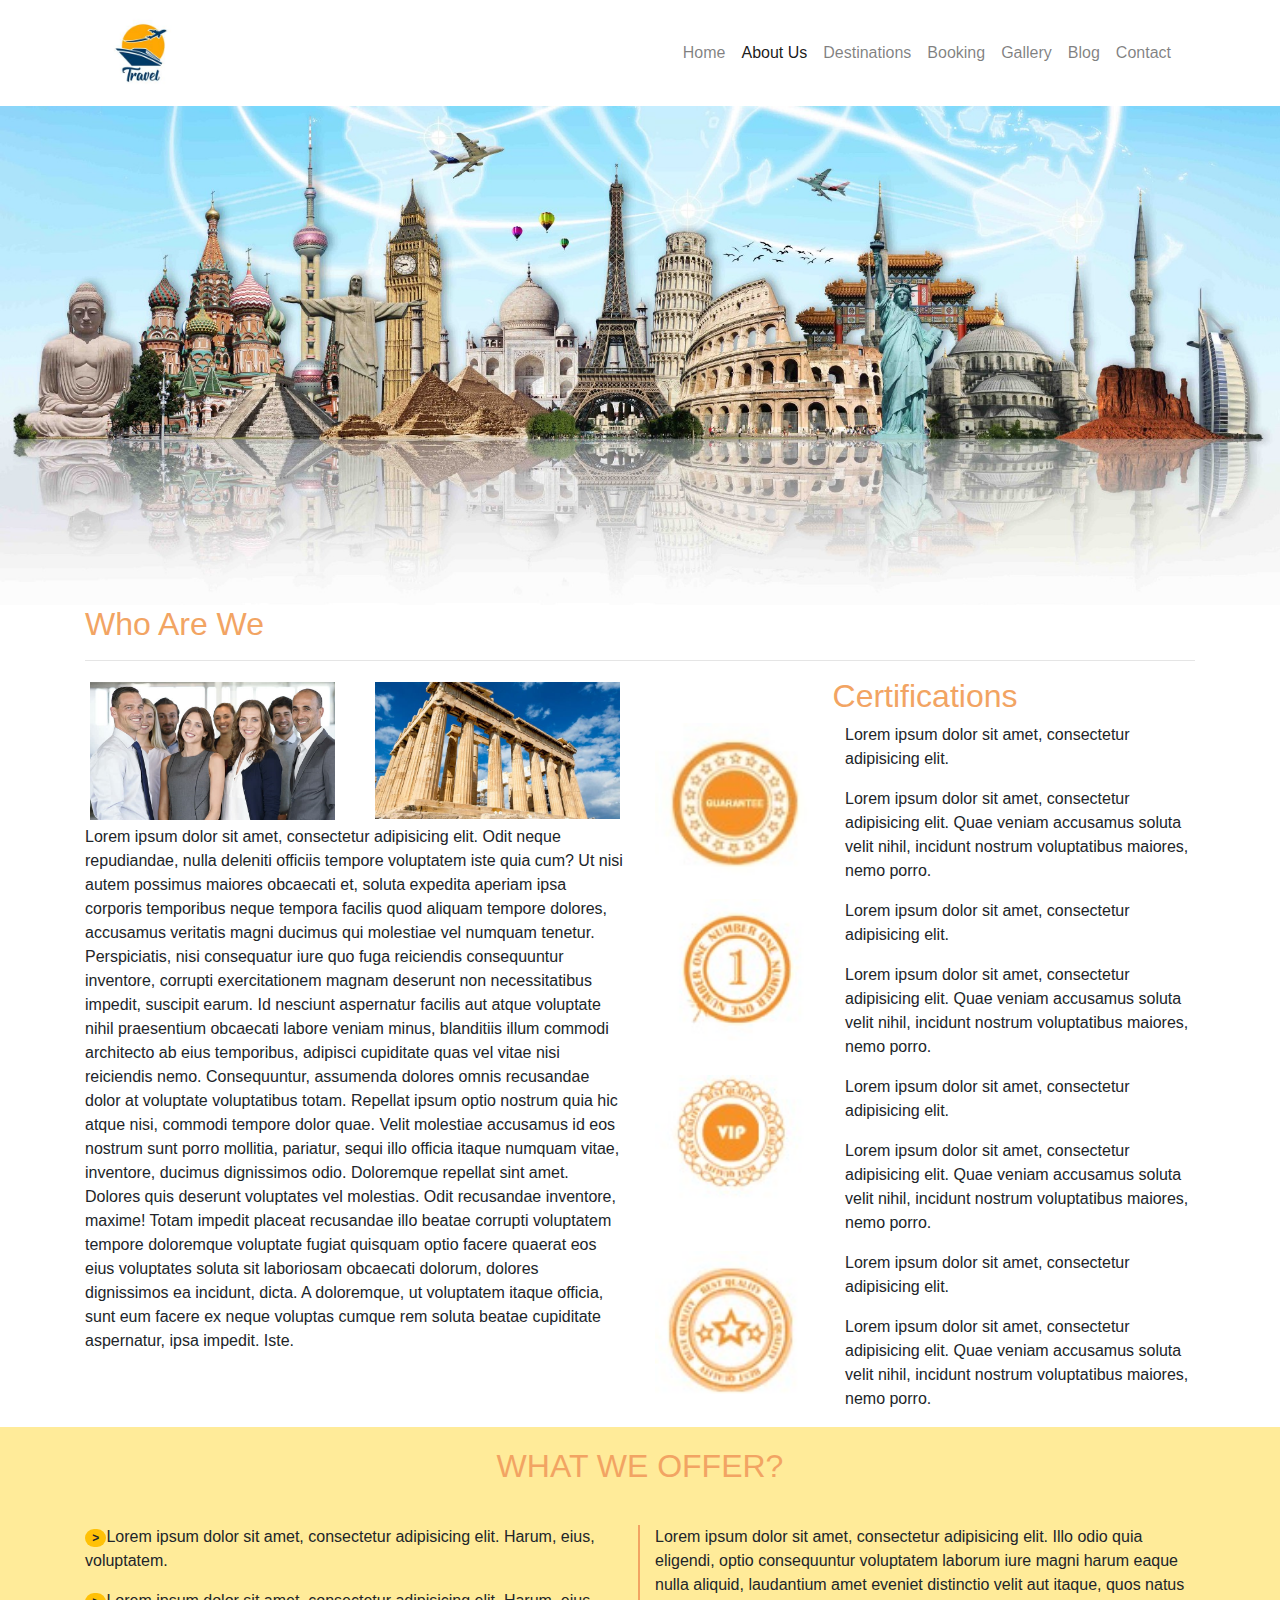
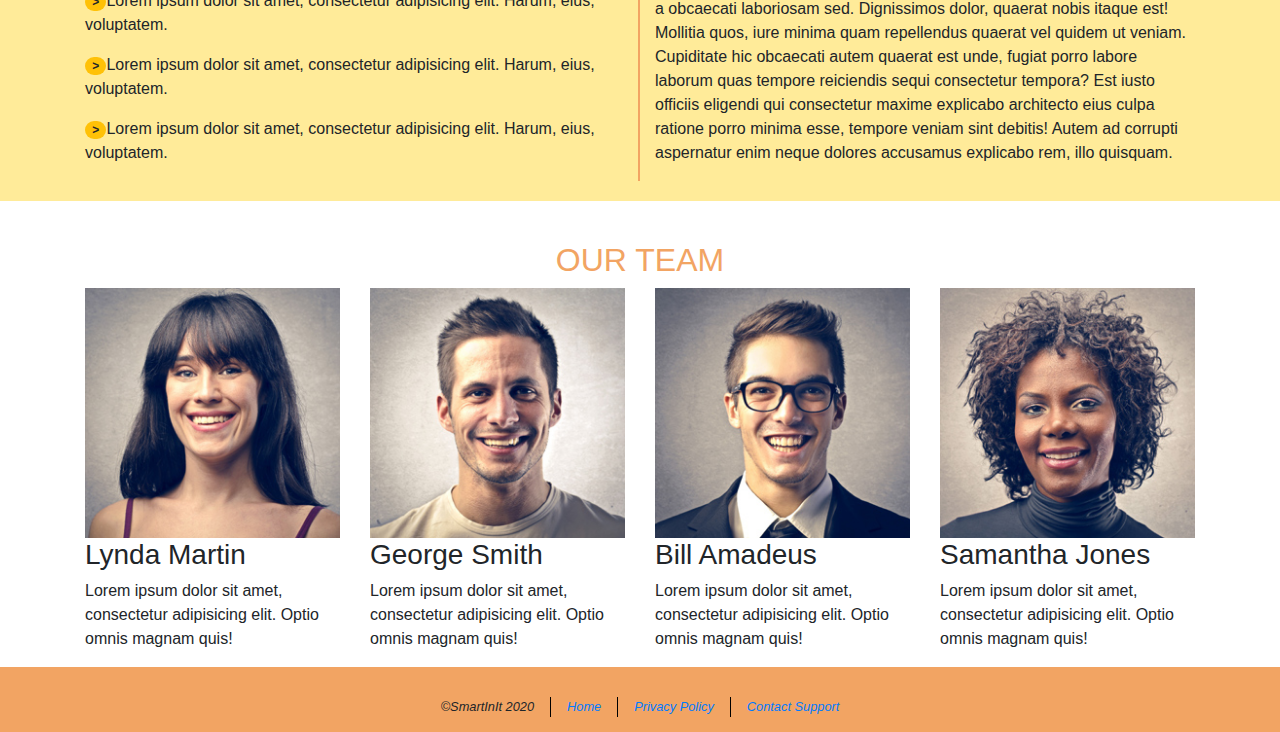
<file: about-us.html>
<!doctype html>
<html lang="en">
  <head>
    <meta charset="utf-8">
    <meta name="viewport" content="width=device-width, initial-scale=1, shrink-to-fit=no">
    <link rel="stylesheet" href="https://stackpath.bootstrapcdn.com/bootstrap/4.5.2/css/bootstrap.min.css" integrity="sha384-JcKb8q3iqJ61gNV9KGb8thSsNjpSL0n8PARn9HuZOnIxN0hoP+VmmDGMN5t9UJ0Z" crossorigin="anonymous">
    <link rel="stylesheet" href="css/master.css">
    <title>Travel - About us</title>
  </head>
  <body>
    <!-- Main Header -->
    <header>
      <!-- Container -->
      <div class="container">
        <!-- Main Navigation -->
        <nav class="navbar navbar-expand-lg navbar-light bg-transparent">
          <a class="navbar-brand" href="index.html">
            <img src="img/logo_1.jpg" width="80" height="80" alt="Travel Logo" loading="lazy">
          </a>
          <button class="navbar-toggler" type="button" data-toggle="collapse" data-target="#navbarNavAltMarkup" aria-controls="navbarNavAltMarkup" aria-expanded="false" aria-label="Toggle navigation">
            <span class="navbar-toggler-icon"></span>
          </button>
          <div class="collapse navbar-collapse nav justify-content-end" id="navbarNavAltMarkup">
            <div class="navbar-nav">
              <a class="nav-link" href="index.html">Home</a>
              <a class="nav-link" href="about-us.html">About Us</a>
              <a class="nav-link" href="destinations.html">Destinations</a>
              <a class="nav-link" href="booking.html">Booking</a>
              <a class="nav-link" href="gallery.html">Gallery</a>
              <a class="nav-link" href="blog.html">Blog</a>
              <a class="nav-link" href="contact.html">Contact</a>
            </div>
          </div>
        </nav>
        <!-- Main Navigation END -->
      </div>
      <!-- Container END -->
    </header>
    <!-- Main Header END -->
    <main>
      <!-- Cover Image-->
      <div>
      <img class="w-100" src="img/world_travel.jpeg" alt="World Travel">
      </div>
      <!-- Cover Image END -->
      <!-- Container -->
      <div class="container">
        <!-- About Us Section -->
        <section>
          <h2 class="orange-heading text-capitalize">Who are we</h2>
          <hr>
          <div class="row">
            <!-- About Article -->
            <article class="col-md-6">
              <div class="row">
                <div class="col-md-6">
                  <img class="w-100 img-padding" src="img/who_we_are.jpg" alt="Who are we">
                </div>
                <div class="col-md-6">
                  <img class="w-100 img-padding" src="img/athen.jpg" alt="Athen">
                </div>
              </div>
              <p>Lorem ipsum dolor sit amet, consectetur adipisicing elit. Odit neque repudiandae, nulla deleniti officiis tempore voluptatem iste quia cum? Ut nisi autem possimus maiores obcaecati et, soluta expedita aperiam ipsa corporis temporibus neque tempora facilis quod aliquam tempore dolores, accusamus veritatis magni ducimus qui molestiae vel numquam tenetur. Perspiciatis, nisi consequatur iure quo fuga reiciendis consequuntur inventore, corrupti exercitationem magnam deserunt non necessitatibus impedit, suscipit earum. Id nesciunt aspernatur facilis aut atque voluptate nihil praesentium obcaecati labore veniam minus, blanditiis illum commodi architecto ab eius temporibus, adipisci cupiditate quas vel vitae nisi reiciendis nemo. Consequuntur, assumenda dolores omnis recusandae dolor at voluptate voluptatibus totam. Repellat ipsum optio nostrum quia hic atque nisi, commodi tempore dolor quae. Velit molestiae accusamus id eos nostrum sunt porro mollitia, pariatur, sequi illo officia itaque numquam vitae, inventore, ducimus dignissimos odio. Doloremque repellat sint amet. Dolores quis deserunt voluptates vel molestias. Odit recusandae inventore, maxime! Totam impedit placeat recusandae illo beatae corrupti voluptatem tempore doloremque voluptate fugiat quisquam optio facere quaerat eos eius voluptates soluta sit laboriosam obcaecati dolorum, dolores dignissimos ea incidunt, dicta. A doloremque, ut voluptatem itaque officia, sunt eum facere ex neque voluptas cumque rem soluta beatae cupiditate aspernatur, ipsa impedit. Iste.</p>
            </article>
            <!-- About Article END -->
            <!--Certifications Section -->
            <section class="col-md-6">
              <h2 class="text-center orange-heading text-capitalize">Certifications</h2>
              <!--Certifications  Article -->
              <article>
                <div class="row">
                  <div class="col-md-4">
                    <img class="w-100" src="img/cert1.jpg" alt="Certification 1">
                  </div>
                  <div class="col-md-8">
                    <p>Lorem ipsum dolor sit amet, consectetur adipisicing elit.</p>
                    <p>Lorem ipsum dolor sit amet, consectetur adipisicing elit. Quae veniam accusamus soluta velit nihil, incidunt nostrum voluptatibus maiores, nemo porro.</p>
                  </div>
                </div>
              </article>
              <!--Certifications  Article END -->
              <!--Certifications  Article -->
              <article>
                <div class="row">
                  <div class="col-md-4">
                    <img class="w-100" src="img/cert2.jpg" alt="Certification 2">
                  </div>
                  <div class="col-md-8">
                    <p>Lorem ipsum dolor sit amet, consectetur adipisicing elit.</p>
                    <p>Lorem ipsum dolor sit amet, consectetur adipisicing elit. Quae veniam accusamus soluta velit nihil, incidunt nostrum voluptatibus maiores, nemo porro.</p>
                  </div>
                </div>
              </article>
              <!--Certifications  Article END -->
              <!--Certifications  Article -->
              <article>
                <div class="row">
                  <div class="col-md-4">
                    <img class="w-100" src="img/cert3.jpg" alt="Certification 3">
                  </div>
                  <div class="col-md-8">
                    <p>Lorem ipsum dolor sit amet, consectetur adipisicing elit.</p>
                    <p>Lorem ipsum dolor sit amet, consectetur adipisicing elit. Quae veniam accusamus soluta velit nihil, incidunt nostrum voluptatibus maiores, nemo porro.</p>
                  </div>
                </div>
              </article>
              <!--Certifications  Article END -->
              <!--Certifications  Article -->
              <article>
                <div class="row">
                  <div class="col-md-4">
                    <img class="w-100" src="img/cert4.jpg" alt="Certification 4">
                  </div>
                  <div class="col-md-8">
                    <p>Lorem ipsum dolor sit amet, consectetur adipisicing elit.</p>
                    <p>Lorem ipsum dolor sit amet, consectetur adipisicing elit. Quae veniam accusamus soluta velit nihil, incidunt nostrum voluptatibus maiores, nemo porro.</p>
                  </div>
                </div>
              </article>
              <!--Certifications  Article END -->
            </section>
            <!--Certifications Section END -->
          </div>
        </section>
        <!-- About Us Section END -->
      </div>
      <!-- Container END -->
      <!-- What We Offer Article -->
      <article class="offer-article marg-btm">
        <h2 class="text-center orange-heading marg-btm">What we offer?</h2>
        <!-- Container -->
        <div class="container">
          <div class="row">
            <div class="col-xs-12 col-md-6 right-border-orange">
              <p><span class="badge badge-pill badge-warning">></span>Lorem ipsum dolor sit amet, consectetur adipisicing elit. Harum, eius, voluptatem.</p>
              <p><span class="badge badge-pill badge-warning">></span>Lorem ipsum dolor sit amet, consectetur adipisicing elit. Harum, eius, voluptatem.</p>
              <p><span class="badge badge-pill badge-warning">></span>Lorem ipsum dolor sit amet, consectetur adipisicing elit. Harum, eius, voluptatem.</p>
              <p><span class="badge badge-pill badge-warning">></span>Lorem ipsum dolor sit amet, consectetur adipisicing elit. Harum, eius, voluptatem.</p>
            </div>
            <div class="col-xs-12 col-md-6">
              <p>Lorem ipsum dolor sit amet, consectetur adipisicing elit. Illo odio quia eligendi, optio consequuntur voluptatem laborum iure magni harum eaque nulla aliquid, laudantium amet eveniet distinctio velit aut itaque, quos natus a obcaecati laboriosam sed. Dignissimos dolor, quaerat nobis itaque est! Mollitia quos, iure minima quam repellendus quaerat vel quidem ut veniam. Cupiditate hic obcaecati autem quaerat est unde, fugiat porro labore laborum quas tempore reiciendis sequi consectetur tempora? Est iusto officiis eligendi qui consectetur maxime explicabo architecto eius culpa ratione porro minima esse, tempore veniam sint debitis! Autem ad corrupti aspernatur enim neque dolores accusamus explicabo rem, illo quisquam.</p>
            </div>
          </div>
        </div>
        <!-- Container END -->
      </article>
      <!-- What We Offer Article END -->
      <!-- Our Team Section -->
      <section>
        <h2 class="text-center orange-heading">Our team</h2>
        <!-- Container -->
        <div class="container">
          <div class="row">
            <!-- Team Member Article -->
            <article class="col-sm-6 col-md-3">
              <div>
                <img class="w-100" src="img/lynda.jpg" alt="Lynda Martin">
              </div>
              <h3>Lynda Martin</h3>
              <p>Lorem ipsum dolor sit amet, consectetur adipisicing elit. Optio omnis magnam quis!</p>
            </article>
            <!-- Team Member Article END -->
            <!-- Team Member Article -->
            <article class="col-sm-6 col-md-3">
              <div>
                <img class="w-100" src="img/george.jpg" alt="George Smith">
              </div>
              <h3>George Smith</h3>
              <p>Lorem ipsum dolor sit amet, consectetur adipisicing elit. Optio omnis magnam quis!</p>
            </article>
            <!-- Team Member Article END -->
            <!-- Team Member Article -->
            <article class="col-sm-6 col-md-3">
              <div>
                <img class="w-100" src="img/bill.jpg" alt="Bill Amadeus">
              </div>
              <h3>Bill Amadeus</h3>
              <p>Lorem ipsum dolor sit amet, consectetur adipisicing elit. Optio omnis magnam quis!</p>
            </article>
            <!-- Team Member Article END -->
            <!-- Team Member Article -->
            <article class="col-sm-6 col-md-3">
              <div>
                <img class="w-100" src="img/samantha.jpg" alt="Samantha Jones">
              </div>
              <h3>Samantha Jones</h3>
              <p>Lorem ipsum dolor sit amet, consectetur adipisicing elit. Optio omnis magnam quis!</p>
            </article>
            <!-- Team Member Article END -->
          </div>
        </div>
        <!-- Container END -->
      </section>
      <!-- Our Team Section -->
    </main>
    <!-- Main Footer -->
    <footer class="main-footer">
      <!-- Main Footer -->
      <footer class="main-footer">
        <!-- Footer Navigation -->
        <ul class="nav justify-content-center footer-nav">
          <li class="nav-item">
            <small class="nav-link"><em>&copy;SmartInIt 2020</em></small>
          </li>
          <li class="nav-item">
            <small><a class="nav-link active" href="index.html"><em>Home</em></a></small>
          </li>
          <li class="nav-item">
            <small><a class="nav-link" href="#"><em>Privacy Policy</em></a></small>
          </li>
          <li class="nav-item">
            <small><a class="nav-link" href="#"><em>Contact Support</em></a></small>
          </li>
        </ul>
        <!-- Footer Navigation END -->
      </footer>
      <!-- Main Footer END -->

    <script src="https://code.jquery.com/jquery-3.5.1.slim.min.js" integrity="sha384-DfXdz2htPH0lsSSs5nCTpuj/zy4C+OGpamoFVy38MVBnE+IbbVYUew+OrCXaRkfj" crossorigin="anonymous"></script>
    <script src="https://cdn.jsdelivr.net/npm/popper.js@1.16.1/dist/umd/popper.min.js" integrity="sha384-9/reFTGAW83EW2RDu2S0VKaIzap3H66lZH81PoYlFhbGU+6BZp6G7niu735Sk7lN" crossorigin="anonymous"></script>
    <script src="https://stackpath.bootstrapcdn.com/bootstrap/4.5.2/js/bootstrap.min.js" integrity="sha384-B4gt1jrGC7Jh4AgTPSdUtOBvfO8shuf57BaghqFfPlYxofvL8/KUEfYiJOMMV+rV" crossorigin="anonymous"></script>
    <script src="js/main.js" charset="utf-8"></script>
  </body>
</html>
</file>
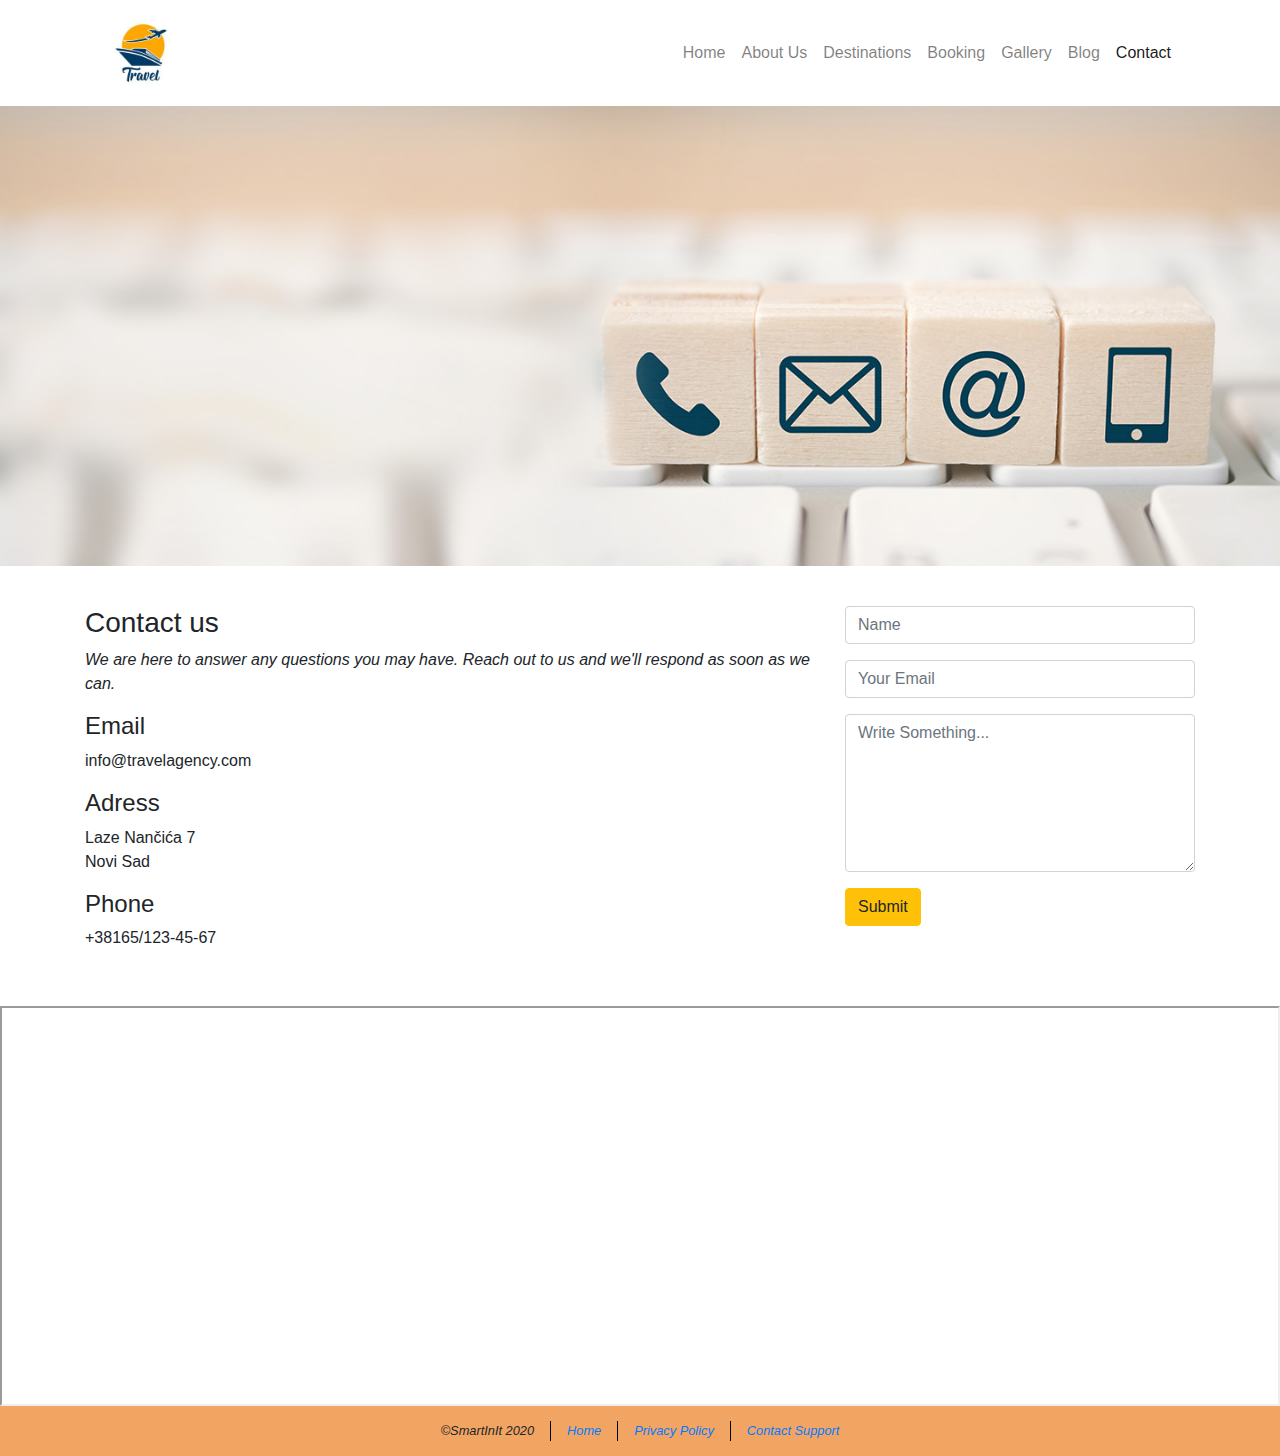
<file: contact.html>
<!doctype html>
<html lang="en">
  <head>
    <meta charset="utf-8">
    <meta name="viewport" content="width=device-width, initial-scale=1, shrink-to-fit=no">
    <link rel="stylesheet" href="https://stackpath.bootstrapcdn.com/bootstrap/4.5.2/css/bootstrap.min.css" integrity="sha384-JcKb8q3iqJ61gNV9KGb8thSsNjpSL0n8PARn9HuZOnIxN0hoP+VmmDGMN5t9UJ0Z" crossorigin="anonymous">
    <link rel="stylesheet" href="css/master.css">
    <title>Travel - Contact</title>
  </head>
  <body>
    <!-- Main Header -->
    <header>
      <!-- Container -->
      <div class="container">
        <!-- Main Navigation -->
        <nav class="navbar navbar-expand-lg navbar-light bg-transparent">
          <a class="navbar-brand" href="index.html">
            <img src="img/logo_1.jpg" width="80" height="80" alt="Travel Logo" loading="lazy">
          </a>
          <button class="navbar-toggler" type="button" data-toggle="collapse" data-target="#navbarNavAltMarkup" aria-controls="navbarNavAltMarkup" aria-expanded="false" aria-label="Toggle navigation">
            <span class="navbar-toggler-icon"></span>
          </button>
          <div class="collapse navbar-collapse nav justify-content-end" id="navbarNavAltMarkup">
            <div class="navbar-nav">
              <a class="nav-link" href="index.html">Home</a>
              <a class="nav-link" href="about-us.html">About Us</a>
              <a class="nav-link" href="destinations.html">Destinations</a>
              <a class="nav-link" href="booking.html">Booking</a>
              <a class="nav-link" href="gallery.html">Gallery</a>
              <a class="nav-link" href="blog.html">Blog</a>
              <a class="nav-link" href="contact.html">Contact</a>
            </div>
          </div>
        </nav>
        <!-- Main Navigation END -->
      </div>
      <!-- Container END -->
    </header>
    <!-- Main Header END -->
    <main>
      <!-- Cover Image-->
      <div>
      <img class="w-100" src="img/Contact_Us.jpg" alt="Conatct Us">
      </div>
      <!-- Cover Image END -->
      <!-- Conatiner -->
      <div class="container">
        <div class="row marg-btm marg-top">
          <!-- Contact Article -->
          <article class="col-md-8">
            <h3>Contact us</h3>
            <p><em>We are here to answer any questions you may have. Reach out to us and we'll respond as soon as we can.</em></p>
            <h4>Email</h4>
            <p>info@travelagency.com</p>
            <h4>Adress</h4>
            <p>Laze Nančića 7 <br> Novi Sad</p>
            <h4>Phone</h4>
            <p>+38165/123-45-67</p>
          </article>
          <!-- Contact Article END -->
          <!-- Contact Form -->
          <form class="col-md-4">
            <div class="form-group">
              <input type="text" class="form-control" id="InputName1" placeholder="Name">
            </div>
            <div class="form-group">
              <input type="email" class="form-control" id="InputEmail1" placeholder="Your Email">
            </div>
            <div class="form-group">
              <textarea class="form-control" id="FormControlTextarea1" rows="6" placeholder="Write Something..."></textarea>
            </div>
            <button type="submit" class="btn btn-warning">Submit</button>
          </form>
          <!-- Contact Form END -->
        </div>
      </div>
      <!-- Conatiner END -->
      <!-- Google Maps -->
      <div class="google-maps-wrapper">
        <iframe src="https://www.google.com/maps/embed?pb=!1m18!1m12!1m3!1d11235.601990751305!2d19.82454469149928!3d45.24980482345514!2m3!1f0!2f0!3f0!3m2!1i1024!2i768!4f13.1!3m3!1m2!1s0x475b1039f285cc69%3A0x6a786bc4f51a5a03!2zTGF6ZSBOYW7EjWnEh2EgNywgTm92aSBTYWQ!5e0!3m2!1sen!2srs!4v1600276610287!5m2!1sen!2srs" width="100%" height="400" allowfullscreen="" aria-hidden="false" tabindex="0"></iframe>
      </div>
      <!-- Google Maps END -->
    </main>
    <!-- Main Footer -->
    <footer class="main-footer">
      <!-- Footer Navigation -->
      <ul class="nav justify-content-center footer-nav">
        <li class="nav-item">
          <small class="nav-link"><em>&copy;SmartInIt 2020</em></small>
        </li>
        <li class="nav-item">
          <small><a class="nav-link active" href="index.html"><em>Home</em></a></small>
        </li>
        <li class="nav-item">
          <small><a class="nav-link" href="#"><em>Privacy Policy</em></a></small>
        </li>
        <li class="nav-item">
          <small><a class="nav-link" href="#"><em>Contact Support</em></a></small>
        </li>
      </ul>
      <!-- Footer Navigation END -->
    </footer>
    <!-- Main Footer END -->

    <script src="https://code.jquery.com/jquery-3.5.1.slim.min.js" integrity="sha384-DfXdz2htPH0lsSSs5nCTpuj/zy4C+OGpamoFVy38MVBnE+IbbVYUew+OrCXaRkfj" crossorigin="anonymous"></script>
    <script src="https://cdn.jsdelivr.net/npm/popper.js@1.16.1/dist/umd/popper.min.js" integrity="sha384-9/reFTGAW83EW2RDu2S0VKaIzap3H66lZH81PoYlFhbGU+6BZp6G7niu735Sk7lN" crossorigin="anonymous"></script>
    <script src="https://stackpath.bootstrapcdn.com/bootstrap/4.5.2/js/bootstrap.min.js" integrity="sha384-B4gt1jrGC7Jh4AgTPSdUtOBvfO8shuf57BaghqFfPlYxofvL8/KUEfYiJOMMV+rV" crossorigin="anonymous"></script>
    <script src="js/main.js" charset="utf-8"></script>
  </body>
</html>
</file>
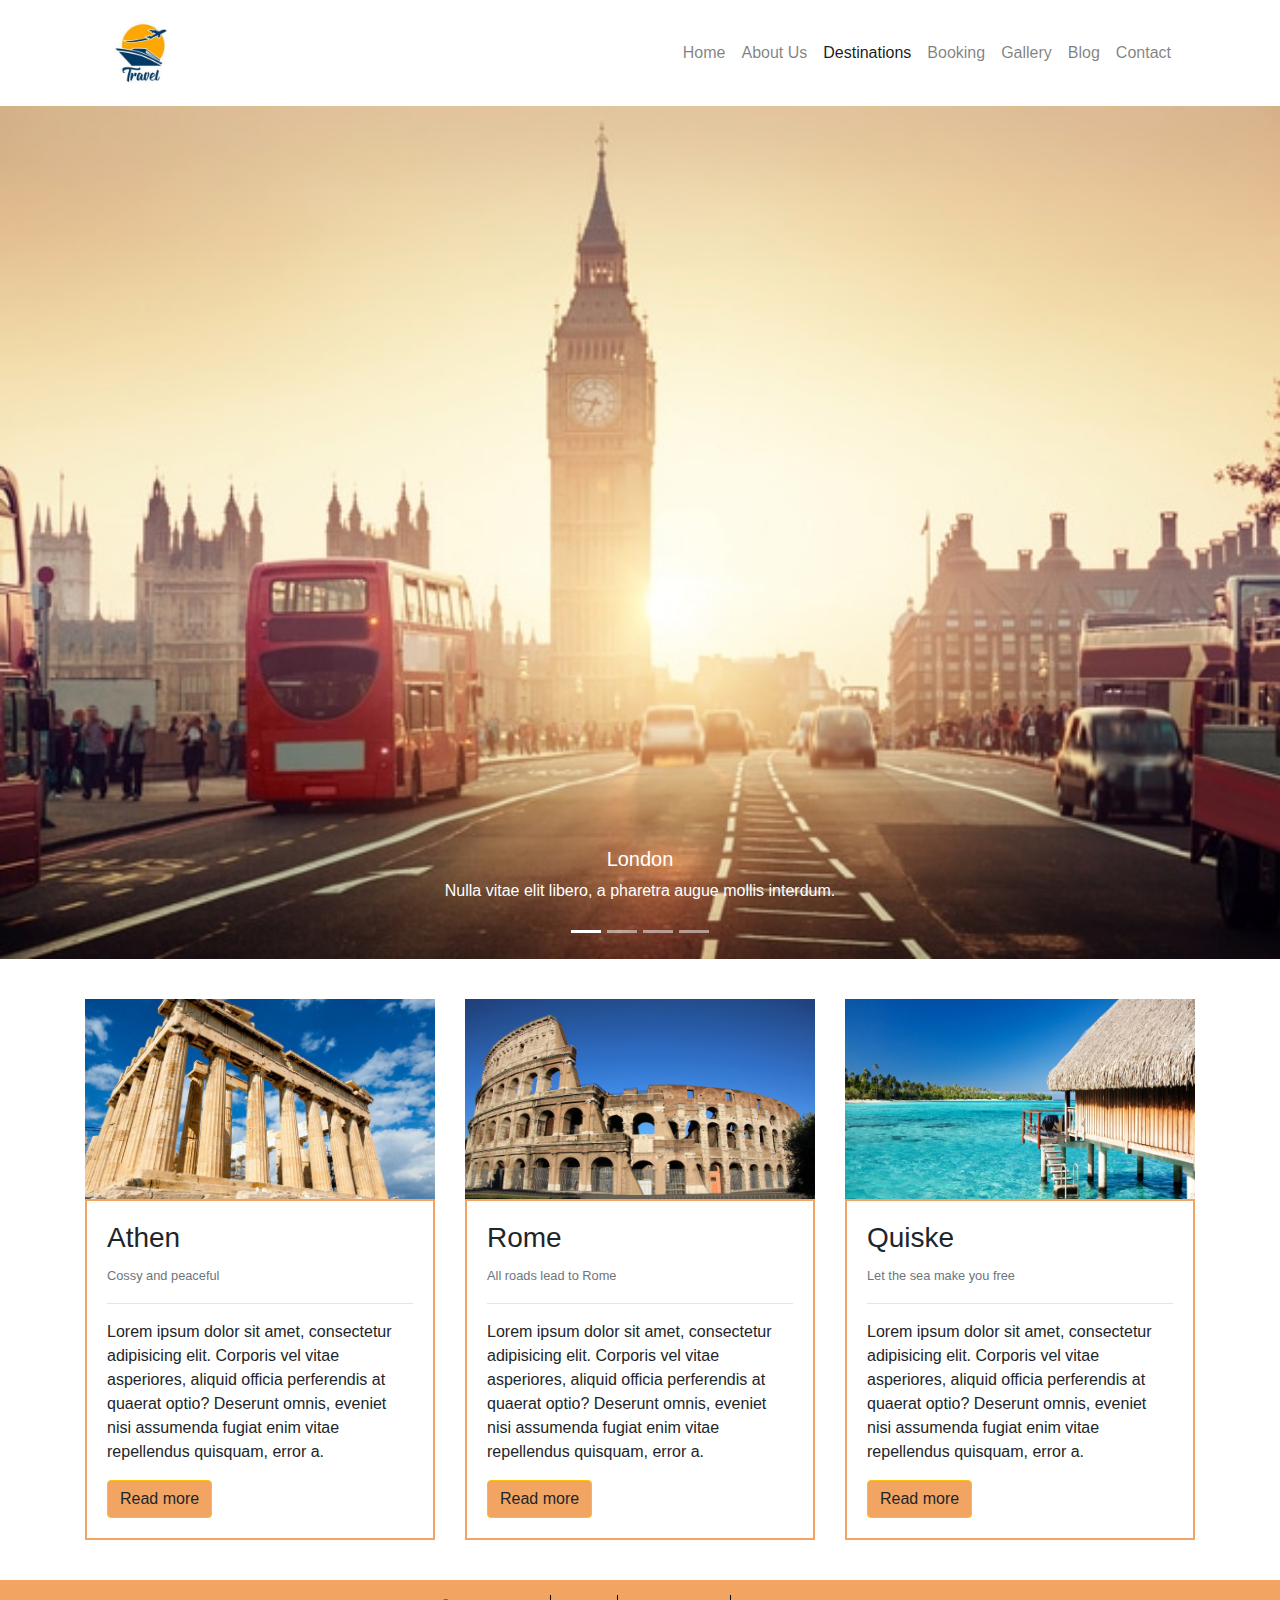
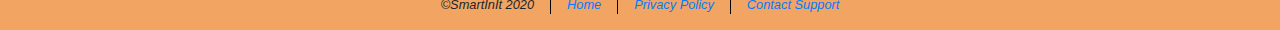
<file: destinations.html>
<!doctype html>
<html lang="en">
  <head>
    <meta charset="utf-8">
    <meta name="viewport" content="width=device-width, initial-scale=1, shrink-to-fit=no">
    <link rel="stylesheet" href="https://stackpath.bootstrapcdn.com/bootstrap/4.5.2/css/bootstrap.min.css" integrity="sha384-JcKb8q3iqJ61gNV9KGb8thSsNjpSL0n8PARn9HuZOnIxN0hoP+VmmDGMN5t9UJ0Z" crossorigin="anonymous">
    <link rel="stylesheet" href="css/master.css">
    <title>Travel - Destinations</title>
  </head>
  <body>
    <!-- Main Header -->
    <header>
      <!-- Container -->
      <div class="container">
        <!-- Main Navigation -->
        <nav class="navbar navbar-expand-lg navbar-light bg-transparent">
          <a class="navbar-brand" href="index.html">
            <img src="img/logo_1.jpg" width="80" height="80" alt="Travel Logo" loading="lazy">
          </a>
          <button class="navbar-toggler" type="button" data-toggle="collapse" data-target="#navbarNavAltMarkup" aria-controls="navbarNavAltMarkup" aria-expanded="false" aria-label="Toggle navigation">
            <span class="navbar-toggler-icon"></span>
          </button>
          <div class="collapse navbar-collapse nav justify-content-end" id="navbarNavAltMarkup">
            <div class="navbar-nav">
              <a class="nav-link" href="index.html">Home</a>
              <a class="nav-link" href="about-us.html">About Us</a>
              <a class="nav-link" href="destinations.html">Destinations</a>
              <a class="nav-link" href="booking.html">Booking</a>
              <a class="nav-link" href="gallery.html">Gallery</a>
              <a class="nav-link" href="blog.html">Blog</a>
              <a class="nav-link" href="contact.html">Contact</a>
            </div>
          </div>
        </nav>
        <!-- Main Navigation END -->
      </div>
      <!-- Container END -->
    </header>
    <!-- Main Header END -->
    <main>
      <!-- Carousel -->
      <div id="carouselExampleCaptions" class="carousel slide carousel-fade marg-btm" data-ride="carousel">
        <ol class="carousel-indicators">
          <li data-target="#carouselExampleCaptions" data-slide-to="0" class="active"></li>
          <li data-target="#carouselExampleCaptions" data-slide-to="1"></li>
          <li data-target="#carouselExampleCaptions" data-slide-to="2"></li>
          <li data-target="#carouselExampleCaptions" data-slide-to="3"></li>
        </ol>
        <div class="carousel-inner">
          <div class="carousel-item active">
            <img src="img/london.jpeg" class="d-block w-100" alt="London">
            <div class="carousel-caption d-none d-md-block">
              <h5>London</h5>
              <p>Nulla vitae elit libero, a pharetra augue mollis interdum.</p>
            </div>
          </div>
          <div class="carousel-item">
            <img src="img/rome.jpg" class="d-block w-100" alt="Rome">
            <div class="carousel-caption d-none d-md-block">
              <h5>Rome</h5>
              <p>Lorem ipsum dolor sit amet, consectetur adipiscing elit.</p>
            </div>
          </div>
          <div class="carousel-item">
            <img src="img/havana.jpg" class="d-block w-100" alt="Havana">
            <div class="carousel-caption d-none d-md-block">
              <h5>Havana</h5>
              <p>Praesent commodo cursus magna, vel scelerisque nisl consectetur.</p>
            </div>
          </div>
          <div class="carousel-item">
            <img src="img/thailand.jpg" class="d-block w-100" alt="Thailand">
            <div class="carousel-caption d-none d-md-block">
              <h5>Thailand</h5>
              <p>Praesent commodo cursus magna, vel scelerisque nisl consectetur.</p>
            </div>
          </div>
        </div>
      </div>
      <!-- Carousel END -->
      <!-- Container -->
      <div class="container">
        <div class="row destinations-section">
          <!-- Destinations Article -->
          <article class="col-md-4 marg-btm">
            <img class="w-100" src="img/athen.jpg" alt="Athen">
            <div class="destinations-article">
              <h3>Athen</h3>
              <small class="text-secondary">Cossy and peaceful</small>
              <hr>
              <p>Lorem ipsum dolor sit amet, consectetur adipisicing elit. Corporis vel vitae asperiores, aliquid officia perferendis at quaerat optio? Deserunt omnis, eveniet nisi assumenda fugiat enim vitae repellendus quisquam, error a.</p>
              <button type="button" class="btn btn-warning">Read more</button>
            </div>
          </article>
          <!-- Destinations Article END -->
          <!-- Destinations Article -->
          <article class="col-md-4  marg-btm">
            <img class="w-100" src="img/rome.jpg" alt="Rome">
            <div class="destinations-article">
              <h3>Rome</h3>
              <small class="text-secondary">All roads lead to Rome</small>
              <hr>
              <p>Lorem ipsum dolor sit amet, consectetur adipisicing elit. Corporis vel vitae asperiores, aliquid officia perferendis at quaerat optio? Deserunt omnis, eveniet nisi assumenda fugiat enim vitae repellendus quisquam, error a.</p>
              <button type="button" class="btn btn-warning">Read more</button>
            </div>
          </article>
          <!-- Destinations Article END -->
          <!-- Destinations Article -->
          <article class="col-md-4  marg-btm">
            <img class="w-100" src="img/quiske.jpg" alt="Quiske">
            <div class="destinations-article">
              <h3>Quiske</h3>
              <small class="text-secondary">Let the sea make you free</small>
              <hr>
              <p>Lorem ipsum dolor sit amet, consectetur adipisicing elit. Corporis vel vitae asperiores, aliquid officia perferendis at quaerat optio? Deserunt omnis, eveniet nisi assumenda fugiat enim vitae repellendus quisquam, error a.</p>
              <button type="button" class="btn btn-warning">Read more</button>
            </div>
          </article>
          <!-- Destinations Article END -->
        </div>
      </div>
      <!-- Container END -->
    </main>
    <!-- Main Footer -->
    <footer class="main-footer">
      <!-- Footer Navigation -->
      <ul class="nav justify-content-center footer-nav">
        <li class="nav-item">
          <small class="nav-link"><em>&copy;SmartInIt 2020</em></small>
        </li>
        <li class="nav-item">
          <small><a class="nav-link active" href="index.html"><em>Home</em></a></small>
        </li>
        <li class="nav-item">
          <small><a class="nav-link" href="#"><em>Privacy Policy</em></a></small>
        </li>
        <li class="nav-item">
          <small><a class="nav-link" href="#"><em>Contact Support</em></a></small>
        </li>
      </ul>
      <!-- Footer Navigation END -->
    </footer>
    <!-- Main Footer END -->

    <script src="https://code.jquery.com/jquery-3.5.1.slim.min.js" integrity="sha384-DfXdz2htPH0lsSSs5nCTpuj/zy4C+OGpamoFVy38MVBnE+IbbVYUew+OrCXaRkfj" crossorigin="anonymous"></script>
    <script src="https://cdn.jsdelivr.net/npm/popper.js@1.16.1/dist/umd/popper.min.js" integrity="sha384-9/reFTGAW83EW2RDu2S0VKaIzap3H66lZH81PoYlFhbGU+6BZp6G7niu735Sk7lN" crossorigin="anonymous"></script>
    <script src="https://stackpath.bootstrapcdn.com/bootstrap/4.5.2/js/bootstrap.min.js" integrity="sha384-B4gt1jrGC7Jh4AgTPSdUtOBvfO8shuf57BaghqFfPlYxofvL8/KUEfYiJOMMV+rV" crossorigin="anonymous"></script>
    <script src="js/main.js" charset="utf-8"></script>
  </body>
</html>
</file>
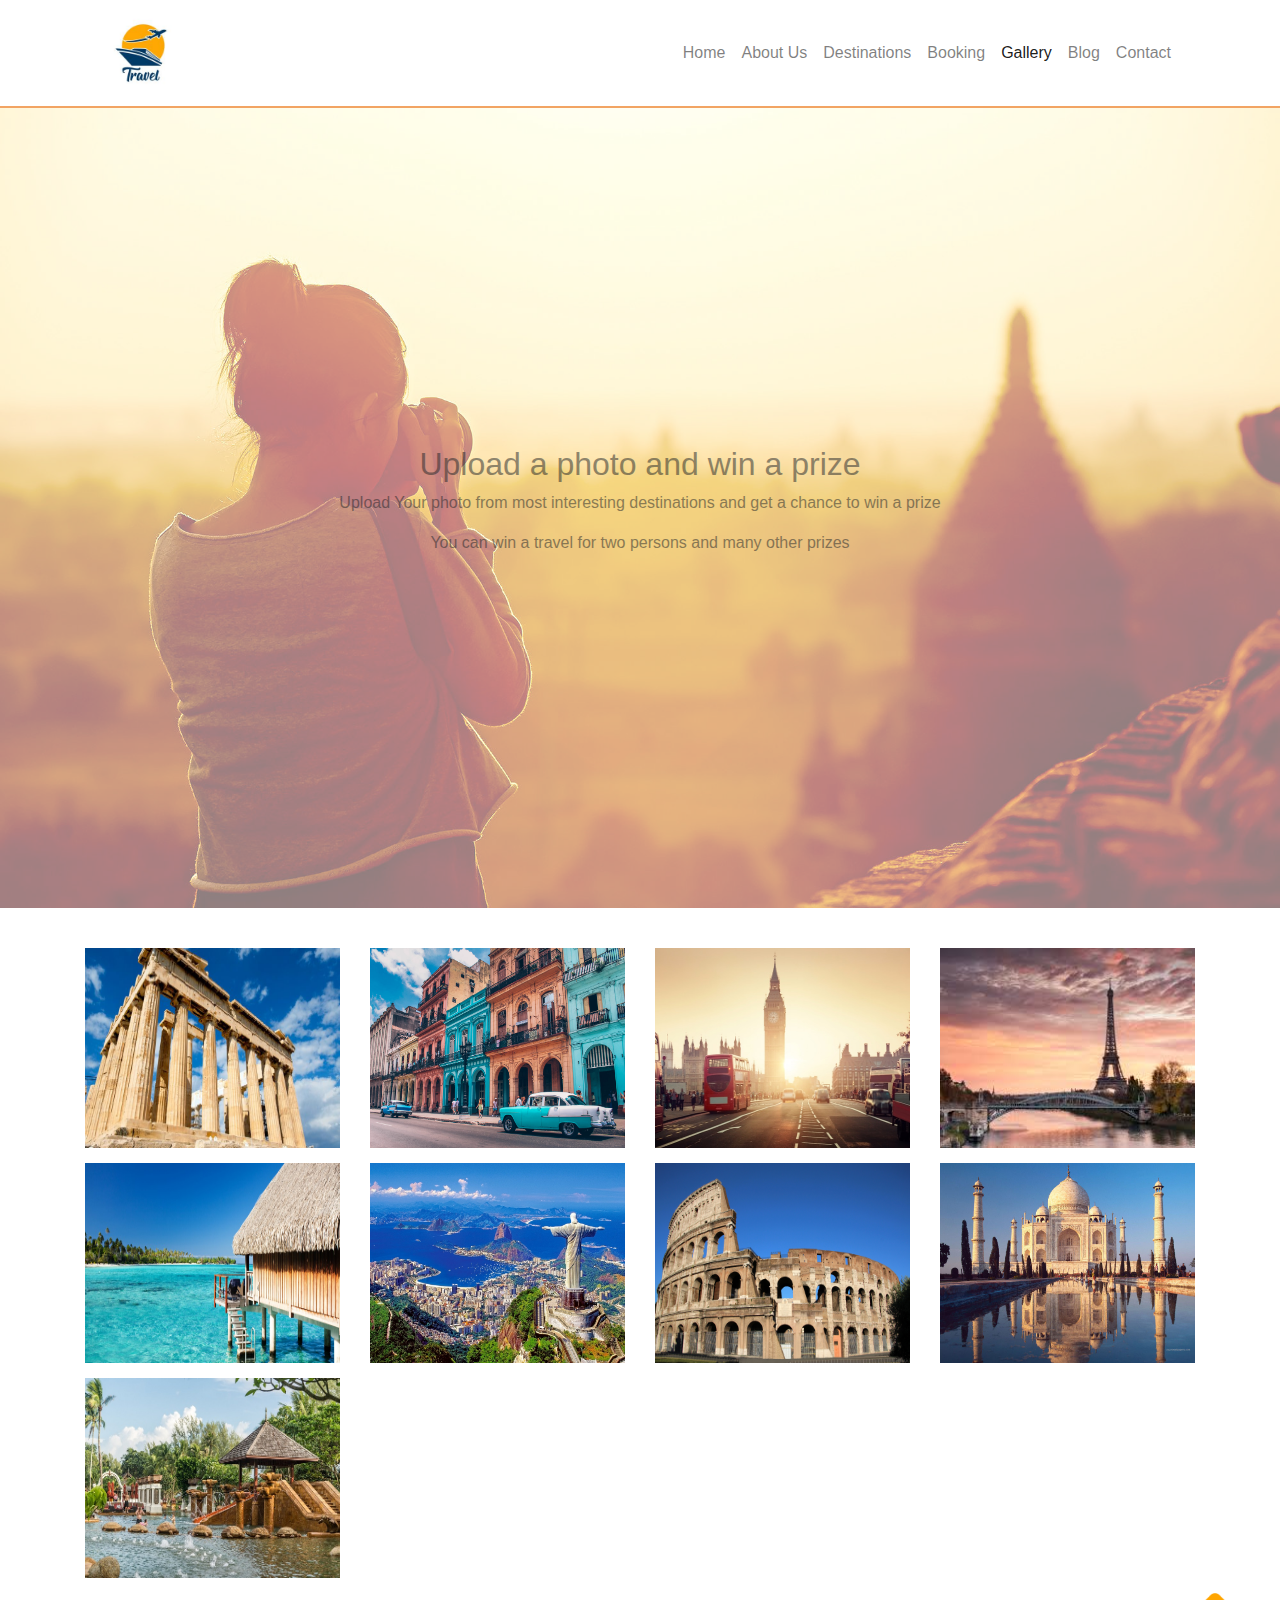
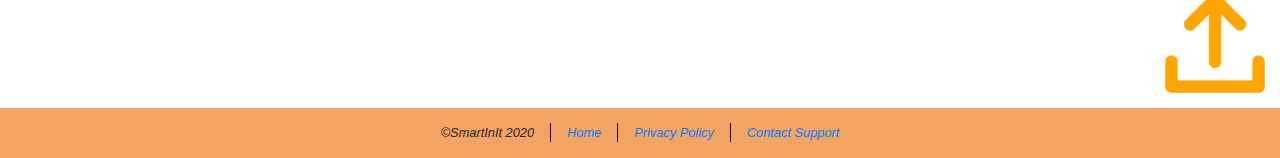
<file: gallery.html>
<!doctype html>
<html lang="en">
  <head>
    <meta charset="utf-8">
    <meta name="viewport" content="width=device-width, initial-scale=1, shrink-to-fit=no">
    <link rel="stylesheet" href="https://stackpath.bootstrapcdn.com/bootstrap/4.5.2/css/bootstrap.min.css" integrity="sha384-JcKb8q3iqJ61gNV9KGb8thSsNjpSL0n8PARn9HuZOnIxN0hoP+VmmDGMN5t9UJ0Z" crossorigin="anonymous">
    <link rel="stylesheet" href="css/master.css">
    <title>Travel - Gallery</title>
  </head>
  <body>
    <!-- Main Header -->
    <header>
      <!-- Container -->
      <div class="container">
        <!-- Main Navigation -->
        <nav class="navbar navbar-expand-lg navbar-light bg-transparent">
          <a class="navbar-brand" href="index.html">
            <img src="img/logo_1.jpg" width="80" height="80" alt="Travel Logo" loading="lazy">
          </a>
          <button class="navbar-toggler" type="button" data-toggle="collapse" data-target="#navbarNavAltMarkup" aria-controls="navbarNavAltMarkup" aria-expanded="false" aria-label="Toggle navigation">
            <span class="navbar-toggler-icon"></span>
          </button>
          <div class="collapse navbar-collapse nav justify-content-end" id="navbarNavAltMarkup">
            <div class="navbar-nav">
              <a class="nav-link" href="index.html">Home</a>
              <a class="nav-link" href="about-us.html">About Us</a>
              <a class="nav-link" href="destinations.html">Destinations</a>
              <a class="nav-link" href="booking.html">Booking</a>
              <a class="nav-link" href="gallery.html">Gallery</a>
              <a class="nav-link" href="blog.html">Blog</a>
              <a class="nav-link" href="contact.html">Contact</a>
            </div>
          </div>
        </nav>
        <!-- Main Navigation END -->
      </div>
      <!-- Container END -->
    </header>
    <!-- Main Header END -->
    <main>
      <!-- Contest Article -->
      <div class="top-border-orange marg-btm">
        <article class="position-relative">
          <img class="w-100 img-opacity" src="img/contest_image.jpg" alt="Contest">
          <div class="text-center text-translate text-opacity">
            <h2>Upload a photo and win a prize</h2>
            <p>Upload Your photo from most interesting destinations and get a chance to win a prize<p>
            <p>You can win a travel for two persons and many other prizes</p>
          </div>
        </article>
      </div>
      <!-- Contest Article END -->
      <!-- Container -->
      <div class="container">
        <div class="row" id="imgGallery">
          <!-- Gallery -->
          <div class="col-xs-12 col-sm-6 col-md-3 gal-div">
            <img class="w-100 h-100" src="img/athen.jpg" alt="Athen">
          </div>
          <div class="col-xs-12 col-sm-6 col-md-3 gal-div">
            <img class="w-100 h-100" src="img/havana.jpg" alt="Havana">
          </div>
          <div class="col-xs-12 col-sm-6 col-md-3 gal-div">
            <img class="w-100 h-100" src="img/london.jpeg" alt="London">
          </div>
          <div class="col-xs-12 col-sm-6 col-md-3 gal-div">
            <img class="w-100 h-100" src="img/paris.jpg" alt="Paris">
          </div>
          <div class="col-xs-12 col-sm-6 col-md-3 gal-div">
            <img class="w-100 h-100" src="img/quiske.jpg" alt="Quiske">
          </div>
          <div class="col-xs-12 col-sm-6 col-md-3 gal-div">
            <img class="w-100 h-100" src="img/rio.jpg" alt="Rio">
          </div>
          <div class="col-xs-12 col-sm-6 col-md-3 gal-div">
            <img class="w-100 h-100" src="img/rome.jpg" alt="Rome">
          </div>
          <div class="col-xs-12 col-sm-6 col-md-3 gal-div">
            <img class="w-100 h-100" src="img/taj_mahal.jpg" alt="Taj Mahal">
          </div>
          <div class="col-xs-12 col-sm-6 col-md-3 gal-div">
            <img class="w-100 h-100" src="img/thailand.jpg" alt="Thailand">
          </div>
          <!-- Gallery END -->
        </div>
      </div>
      <!-- Container END -->
      <!-- Upload Button -->
      <div class="upload-button-container">
        <input type="file" id="uploadImg" name="Upload" value="Upload" onchange="uploadimage()" accept="image/*">
      </div>
      <!-- Upload Button END -->
    </main>
    <!-- Main Footer -->
    <footer class="main-footer">
      <!-- Footer Navigation -->
      <ul class="nav justify-content-center footer-nav">
        <li class="nav-item">
          <small class="nav-link"><em>&copy;SmartInIt 2020</em></small>
        </li>
        <li class="nav-item">
          <small><a class="nav-link active" href="index.html"><em>Home</em></a></small>
        </li>
        <li class="nav-item">
          <small><a class="nav-link" href="#"><em>Privacy Policy</em></a></small>
        </li>
        <li class="nav-item">
          <small><a class="nav-link" href="#"><em>Contact Support</em></a></small>
        </li>
      </ul>
      <!-- Footer Navigation END -->
    </footer>
    <!-- Main Footer END -->

    <script src="https://code.jquery.com/jquery-3.5.1.slim.min.js" integrity="sha384-DfXdz2htPH0lsSSs5nCTpuj/zy4C+OGpamoFVy38MVBnE+IbbVYUew+OrCXaRkfj" crossorigin="anonymous"></script>
    <script src="https://cdn.jsdelivr.net/npm/popper.js@1.16.1/dist/umd/popper.min.js" integrity="sha384-9/reFTGAW83EW2RDu2S0VKaIzap3H66lZH81PoYlFhbGU+6BZp6G7niu735Sk7lN" crossorigin="anonymous"></script>
    <script src="https://stackpath.bootstrapcdn.com/bootstrap/4.5.2/js/bootstrap.min.js" integrity="sha384-B4gt1jrGC7Jh4AgTPSdUtOBvfO8shuf57BaghqFfPlYxofvL8/KUEfYiJOMMV+rV" crossorigin="anonymous"></script>
    <script src="js/main.js" charset="utf-8"></script>
  </body>
</html>
</file>
<file: css/master.css>
.cover-img-vid {
  max-height: 50vh;
  width: 100%  !important;
  object-fit: cover;
}
.top-border-orange {
  border-top: 2px solid #f2a463;
}
.right-border-orange {
  border-right: 2px solid #f2a463;
}
.destinations-article {
  border: 2px solid #f2a463;
  padding: 20px;
}
.destinations-article button {
  background-color: #f2a463;
}
.destinations-section img {
  height: 200px;
}
.orange-heading {
  text-transform: uppercase;
  color: #f2a463;
}
.marg-btm {
  margin-bottom: 40px;
}
.marg-top {
  margin-top: 40px;
}
.img-opacity {
  opacity: .5;
}
.position-relative {
  position: relative;
}
.text-translate {
  position: absolute;
  top: 50%;
  left: 50%;
  transform: translate(-50%,-50%);
}
.text-opacity {
  opacity: .5;
}
.text-opacity button {
  padding: 10px 20px;
  background-color: transparent;
}
.main-footer {
  height: 50px;
  background-color: #f2a463;
  padding-top: 15px;
  }
.btn-orange {
  background-color: #f2a463;
  color: #fff;
}
.btn-outline-orange {
  color: #f2a463;
  border-color: #f2a463;
}
.btn-outline-orange:hover {
  background-color: #f2a463;
}
.google-maps-wrapper {
  height: 400px;
}
.footer-nav li:not(:last-child) {
  border-right: 1px solid black;
  padding-top: 0;
  padding-bottom: 0;
}
.nav-link {
  padding: 0 1rem;
}
.top-dest-height {
  margin-bottom: 15px;
  height: 500px;
}
.offer-article {
  background-color: #ffeb99;
  padding-top: 20px;
  padding-bottom: 20px;
}
.gal-div {
  height: 200px;
  width: 200px;
  margin-bottom: 15px;
}
.upload-button-container {
  position: relative;
  display: block;
  min-height: 115px;
  overflow: hidden;
}
#uploadImg {
  background-image: url("../img/upload_photo.png");
  background-size: cover;
  background-color: transparent;
  border: none;
  height: 100px;
  width: 100px;
  text-indent: -99999px;
  position: absolute;
  bottom: 15px;
  right: 15px;
  cursor: pointer;
}
.blog-article {
  border: 1px solid darkgrey;
  padding: 15px;
  margin-bottom: 10px;
}
.article-property {
  display: inline-block;
  margin-right: 20px;
}
.side-nav-header {
  background-color: #f2a463;
  color: #fff;
}
.side-nav-header h2 {
  padding-left: 10px;
}
.commentTextWindow span {
  content: "";
  background-image: url("data:image/svg+xml,<svg width='3em' height='3em' viewBox='0 0 16 16' class='bi bi-person-circle' fill='%23f2a463' xmlns='http://www.w3.org/2000/svg'><path d='M13.468 12.37C12.758 11.226 11.195 10 8 10s-4.757 1.225-5.468 2.37A6.987 6.987 0 0 0 8 15a6.987 6.987 0 0 0 5.468-2.63z'/><path fill-rule='evenodd' d='M8 9a3 3 0 1 0 0-6 3 3 0 0 0 0 6z'/><path fill-rule='evenodd' d='M8 1a7 7 0 1 0 0 14A7 7 0 0 0 8 1zM0 8a8 8 0 1 1 16 0A8 8 0 0 1 0 8z'/></svg>");
  background-repeat: no-repeat;
  height: 3em;
  width: 3em;
  float: left;
}
.commentText {
  border: 2px solid #f2a463;
  display: inline-block;
  width: 90%;
  min-height: 3em;
  margin-left: 30px;
  line-height: 1.5;
  padding: 5px;
  word-wrap: break-word;
}
.img-padding {
  padding: 5px;
}
.total-sum-wrapper {
  margin-top: 20px;
}
#total-sum {
  font-size: 30px;
  font-weight: 200;
  float: right;
  margin-right: 50px;
}
@media (max-width: 768px) {
  .right-border-orange {
    border-right: none;
    border-bottom: 2px solid #f2a463;
  }

}
</file>
